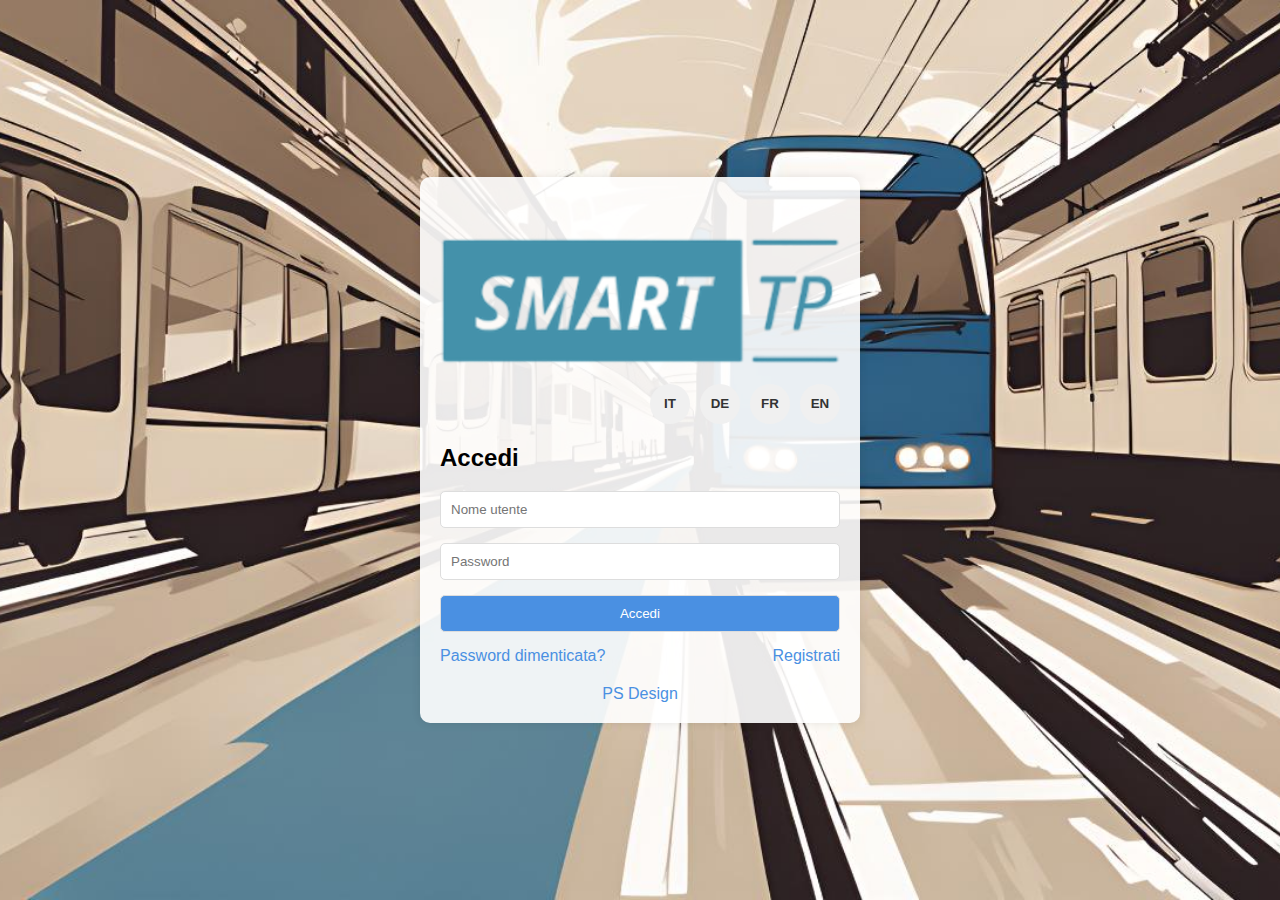
<file: index.html>
<!DOCTYPE html>
<html lang="it">
<head>
    <meta charset="UTF-8">
    <meta name="viewport" content="width=device-width, initial-scale=1.0">
    <title>Smart TP Login</title>
    <link rel="stylesheet" href="styles.css">
</head>
<body>
    <div class="container">
        <header>
            <img src="logo.png" alt="Logo Smart TP" class="logo">
            <div class="lang-selector">
                <button class="lang-icon" data-lang="it">IT</button>
                <button class="lang-icon" data-lang="de">DE</button>
                <button class="lang-icon" data-lang="fr">FR</button>
                <button class="lang-icon" data-lang="en">EN</button>
            </div>
        </header>
        <main>
            <h2>Accedi</h2>
            <form id="loginForm">
                <input type="text" id="username" placeholder="Nome utente" required>
                <input type="password" id="password" placeholder="Password" required>
                <button type="submit">Accedi</button>
            </form>
            <div class="links">
                <a href="#" id="forgotPassword">Password dimenticata?</a>
                <a href="#" id="register">Registrati</a>
            </div>
        </main>
        <footer>
            <p class="ps-design">PS Design</p>
        </footer>
    </div>
    <script src="script.js"></script>
</body>
</html>
</file>
<file: styles.css>
body {
    font-family: Arial, sans-serif;
    margin: 0;
    padding: 0;
    background-image: url('sfondo01.jpg');
    background-size: cover;
    background-position: center;
    background-attachment: fixed;
    display: flex;
    justify-content: center;
    align-items: center;
    min-height: 100vh;
}

.container {
    width: 90%;
    max-width: 400px;
    background-color: rgba(255, 255, 255, 0.9);
    padding: 20px;
    border-radius: 10px;
    box-shadow: 0 0 10px rgba(0,0,0,0.1);
    position: relative;
}

.lang-selector {
    display: flex;
    justify-content: flex-end;
    margin-bottom: 20px;
    gap: 10px;
}

.lang-icon {
    width: 40px;
    height: 40px;
    border-radius: 50%;
    border: none;
    background-color: #f0f0f0;
    color: #333;
    font-weight: bold;
    cursor: pointer;
    transition: background-color 0.3s, color 0.3s;
    display: flex;
    justify-content: center;
    align-items: center;
}

.lang-icon:hover {
    background-color: #e0e0e0;
}

.lang-icon.active {
    background-color: #4a90e2;
    color: white;
}

.logo {
    max-width: 400px;
    width: 100%;
    display: block;
    margin: 40px auto 20px; /* Aggiunto margine superiore */
}

form {
    display: flex;
    flex-direction: column;
    gap: 15px;
}

input, button {
    padding: 10px;
    border: 1px solid #ddd;
    border-radius: 5px;
}

button {
    background-color: #4a90e2;
    color: white;
    cursor: pointer;
    transition: background-color 0.3s;
}

button:hover {
    background-color: #3a7bd5;
}

.links {
    display: flex;
    justify-content: space-between;
    margin-top: 15px;
}

.links a {
    color: #4a90e2;
    text-decoration: none;
}

.ps-design {
    text-align: center;
    margin-top: 20px;
    margin-bottom: 0; /* Rimosso il margine inferiore */
    color: #4a90e2;
}

@media (max-width: 768px) {
    .container {
        width: 95%;
        padding: 15px;
    }

    .logo {
        max-width: 300px;
        margin-top: 30px; /* Leggermente ridotto per dispositivi mobili */
    }

    .lang-selector {
        justify-content: center;
    }
}
</file>
